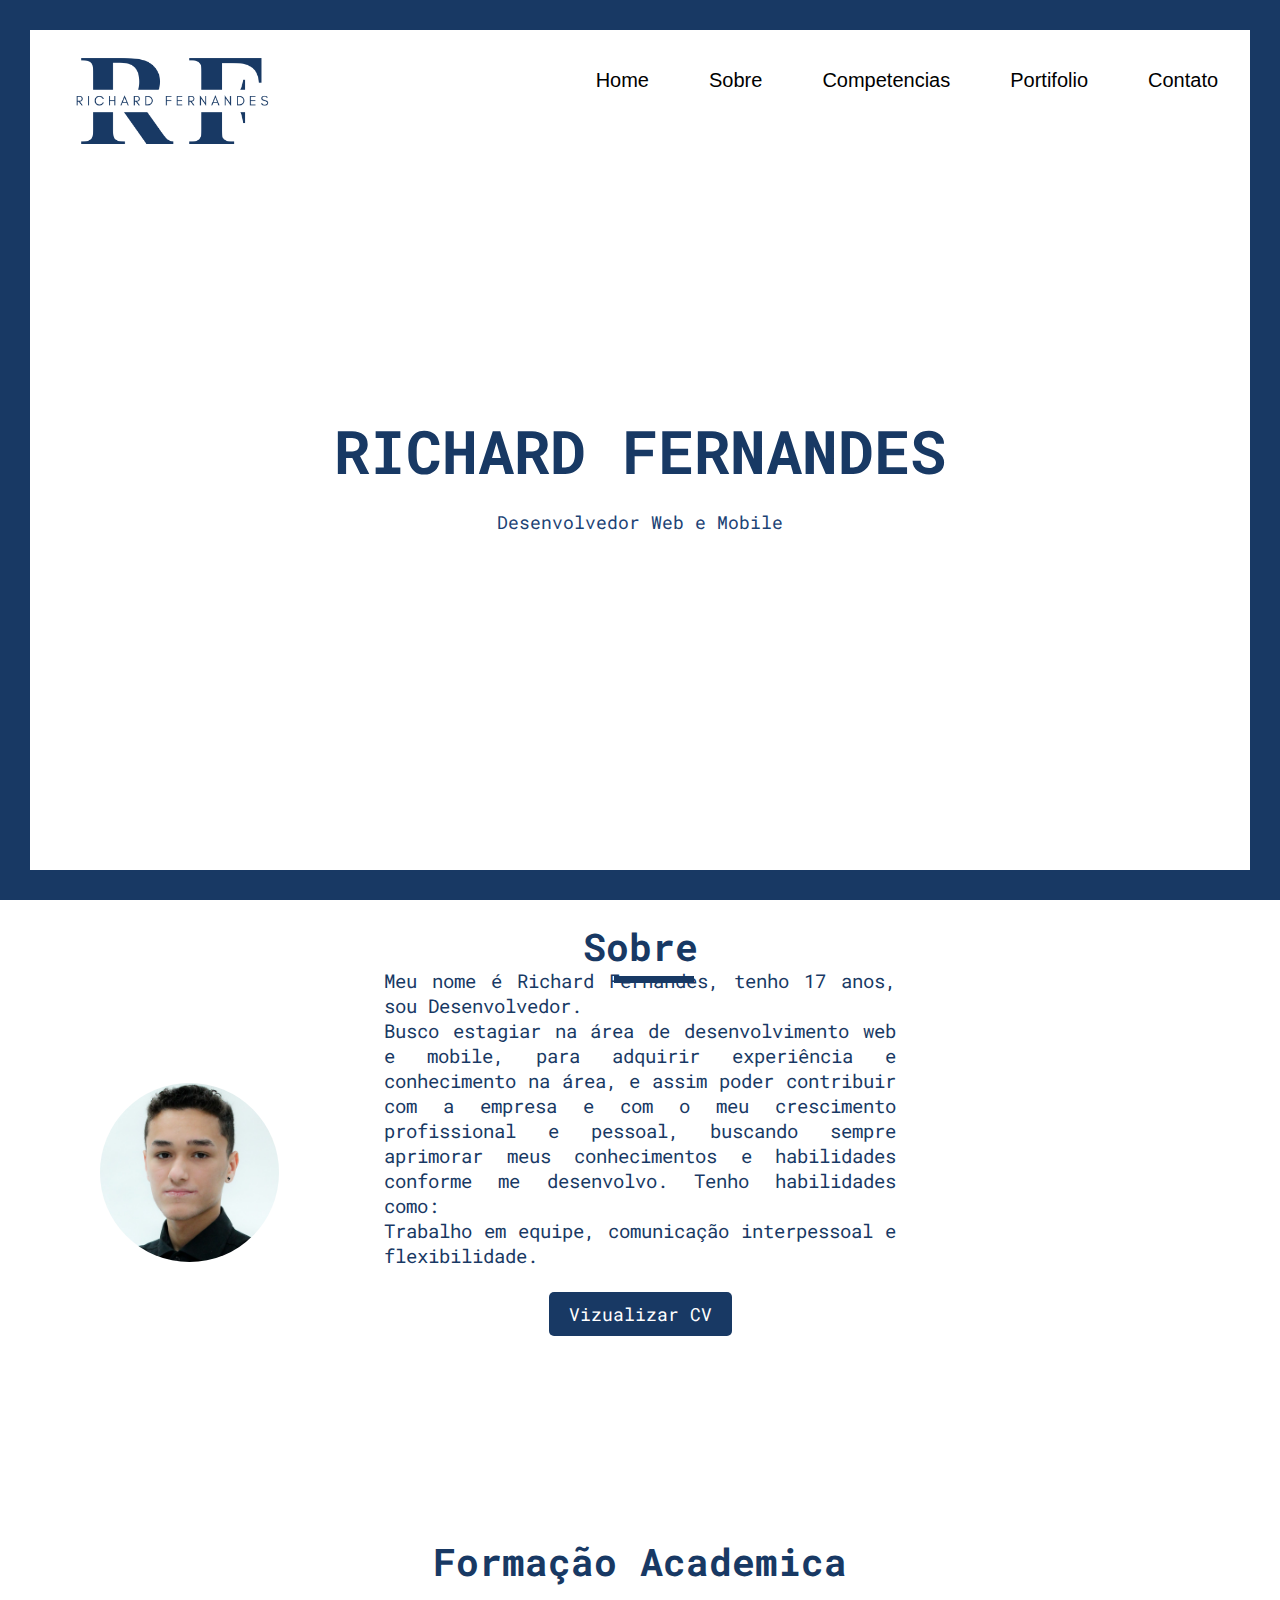
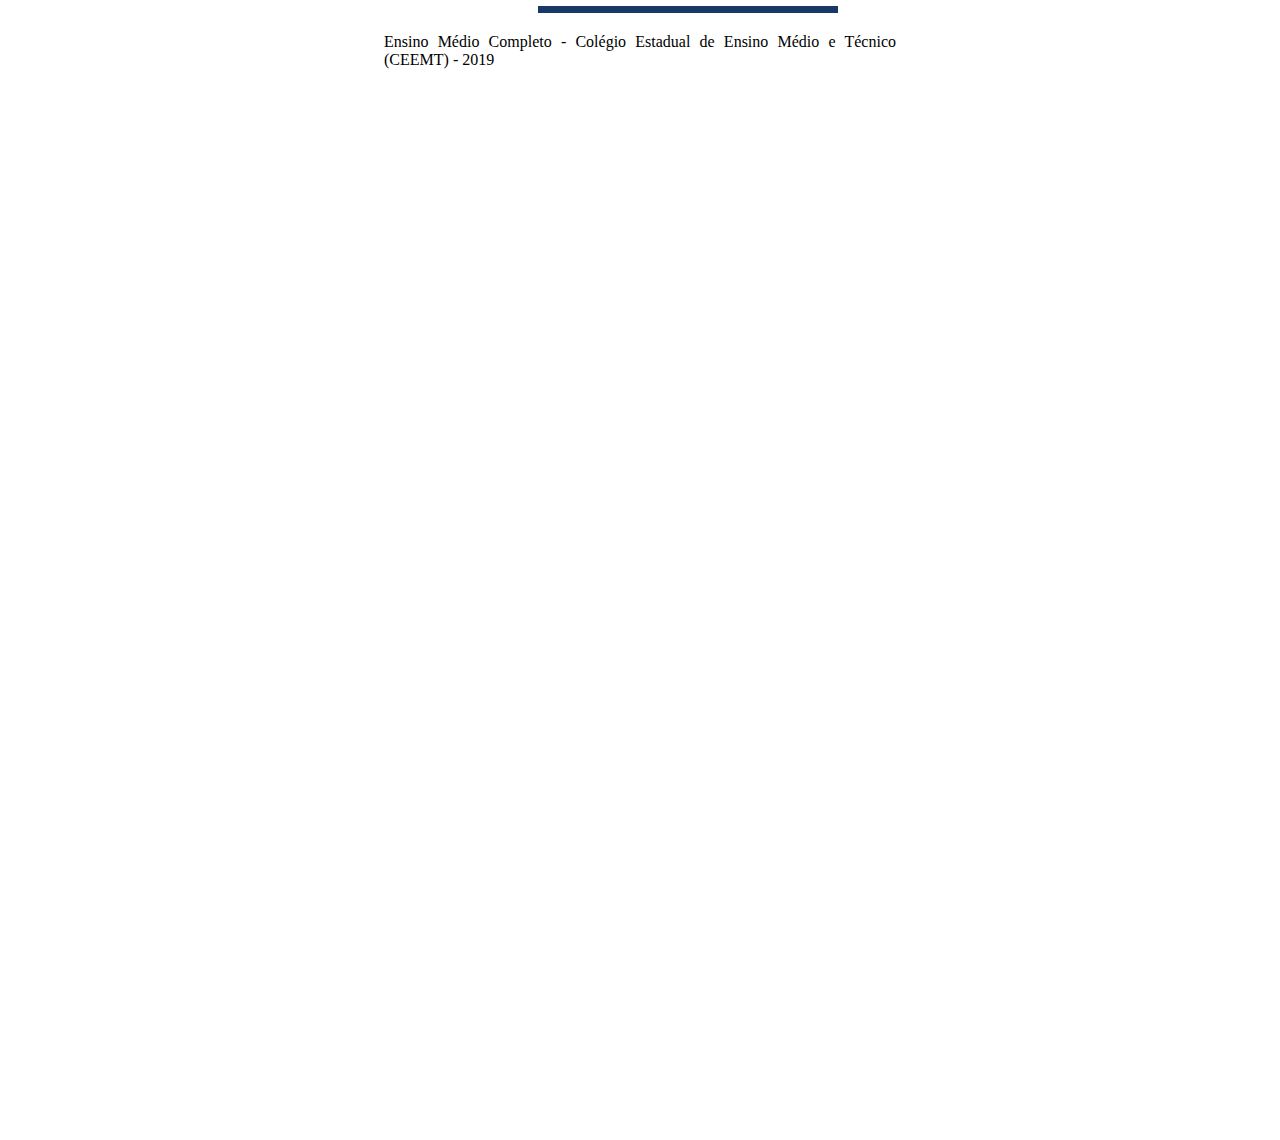
<file: index.html>
<html lang="pt-br">
  <head>
    <meta charset="UTF-8" />
    <meta name="viewport" content="width=device-width, initial-scale=1.0" />

    <title>Home</title>
    <link rel="stylesheet" href="lib/styles.css" />
    <link rel="preconnect" href="https://fonts.googleapis.com" />
    <link rel="preconnect" href="https://fonts.gstatic.com" crossorigin />
    <link
      href="https://fonts.googleapis.com/css2?family=Roboto+Mono:wght@100;400&display=swap"
      rel="stylesheet"
    />
  </head>
  <body>
    <div class="fundo">
      <header>
        <nav>
          <a href="#" class="logo"
            ><img
              src="assets/Logotipo Nome Monograma Minimalista Preto e Branco.png"
          /></a>
          <div class="mobile-menu">
            <div class="linha1"></div>
            <div class="linha2"></div>
            <div class="linha3"></div>
          </div>
          <ul class="navbar">
            <li><a href="Home.html">Home</a></li>
            <li><a href="Home.html">Sobre</a></li>
            <li><a href="Home.html">Competencias</a></li>
            <li><a href="Home.html">Portifolio</a></li>
            <li><a href="Home.html">Contato</a></li>
            <div class="button-fechar">
              <div class="button-line"></div>
              <div class="button-line1"></div>
            </div>
          </ul>
        </nav>
      </header>

      <div class="tittle">
        <h1>Richard fernandes</h1>
      </div>
      <div class="sub">
        <span>Desenvolvedor Web e Mobile</span>
      </div>
      <div class="titulo-sobre">
        <h1>Sobre</h1>
      </div>
      <div class="sobre-line"></div>
      <div class="foto-perfil"><img src="assets/1670347598937.jfif" /></div>
      <div class="sobre">
        <p>
          Meu nome é Richard Fernandes, tenho 17 anos, sou Desenvolvedor. <br />
          Busco estagiar na área de desenvolvimento web e mobile, para adquirir
          experiência e conhecimento na área, e assim poder contribuir com a
          empresa e com o meu crescimento profissional e pessoal, buscando
          sempre aprimorar meus conhecimentos e habilidades conforme me
          desenvolvo. Tenho habilidades como:<br />Trabalho em equipe,
          comunicação interpessoal e flexibilidade.
        </p>
      </div>
      <div class="btn">
        <a
          href="assets/Currículo azul simples.pdf"
          download="Currículo azul simples.pdf"
          type="application/pdf"
          ><button>Vizualizar CV</button></a
        >
      </div>
      <div class="formacao">
        <h1>Formação Academica</h1>
      </div>
      <div class="formacao-line"></div>
      <div class="formacao-texto">
        <p>
          Ensino Médio Completo - Colégio Estadual de Ensino Médio e Técnico
          (CEEMT) - 2019
        </p>
    </div>

    <div class="line-top"></div>
    <div class="line-bottom"></div>
    <div class="line-left"></div>
    <div class="line-right"></div>
    <script src="scripts/navbar.js"></script>
  </body>
</html>
</file>
<file: lib/styles.css>
* {
  margin: 0;
  padding: 0;
}
.logo img {
  width: 60%;
  margin-top: 10%;
}

.fundo {
  height: 300vh;
}
.line-top {
  left: 0;
  top: 0;
  width: 100%;
  height: 30px;
  background: #183964;
  content: "";
  position: fixed;
  z-index: 105;
}
.line-bottom {
  left: 0;
  top: auto;
  bottom: 0;
  width: 100%;
  height: 30px;
  content: "";
  position: fixed;
  background: #183964;
  z-index: 105;
}
.line-left {
  left: 0;
  top: 0;
  width: 30px;
  height: 100%;
  content: "";
  position: fixed;
  background: #183964;
  z-index: 105;
}
.line-right {
  left: auto;
  right: 0;
  top: 0;
  width: 30px;
  height: 100%;
  content: "";
  position: fixed;
  background: #183964;
  z-index: 105;
}

a {
  text-decoration: none;
  color: #000;
  font-size: 20px;
  font-family: Arial, Helvetica, sans-serif;
}
a:hover {
  color: #4770a7;
}

nav {
  display: flex;
  justify-content: space-around;
  align-items: center;
  font-weight: 400;
  color: #000;
  height: 9vh;
  margin-top: 40px;
  margin-right: 10px;
}
ul {
  display: flex;
  list-style: none;
}
li {
  padding: 0 30px;
}
.tittle {
  display: flex;
  justify-content: center;
  align-items: center;
  margin-top: 290px;
}
.tittle h1 {
  text-transform: uppercase;
  font-family: "Roboto Mono", monospace;
  color: #183964;
  font-size: 60px;
  word-break: normal;
}
.sub span {
  font-size: 18px;
  font-family: "Roboto Mono", monospace;
  color: #1c4375;
  font-weight: 400px;
  display: flex;
  justify-content: center;
  align-items: center;
}
.sub {
  display: flex;
  justify-content: center;
  align-items: center;
  margin-top: 20px;
}
.sub a {
  color: #1c4375;
  font-size: 18px;
  font-family: "Roboto Mono", monospace;
  font-weight: 400px;
  margin-left: 10%;
}
.mobile-menu div {
  width: 36px;
  height: 3px;
  background-color: #183964;
  margin: 8px;
  transition: all 0.3s ease-in-out;
}
.mobile-menu {
  cursor: pointer;
  display: none;
  margin-top: 35px;
  margin-right: 50px;
}
.logo-mobile {
  display: none;
}

.titulo-sobre {
  display: flex;
  justify-content: center;
  align-items: center;
  margin-top: 43vh;
  color: #183964;
  font-size: 19px;
  font-family: "Roboto Mono", monospace;
}

.sobre-line {
  background-color: #183964;
  height: 7px;
  width: 80px;
  margin-top: 5px;
  display: flex;
  justify-content: center;
  align-items: center;
  margin-left: 48%;
}
.foto-perfil img {
  width: 14%;
  margin: 100px;
  border-radius: 50%;
}
.sobre {
  display: flex;
  justify-content: center;
  align-items: center;
  margin-top: 10px;
  color: #183964;
  font-size: 19px;
  font-family: "Roboto Mono", monospace;
  width: 100%;
}
.sobre p {
  margin-top: -509px;
  margin-left: 30%;
  margin-right: 30%;
  text-align: justify;
}
.btn{
  display: flex;
  justify-content: center;
  align-items: center;
  margin-top: -80px;
}
.btn button{
  background-color: #183964;
  color: #fff;
  font-size: 18px;
  font-family: "Roboto Mono", monospace;
  border: none;
  padding: 10px 20px;
  border-radius: 5px;
  cursor: pointer;
  transition: all 0.3s ease-in-out;
}
.btn button:hover{
  background-color: #4770a7;
}
.formacao{
  display: flex;
  justify-content: center;
  align-items: center;
  margin-top: 200px;
  color: #183964;
  font-size: 19px;
  font-family: "Roboto Mono", monospace;
}
.formacao-line{
  background-color: #183964;
  height: 7px;
  width: 300px;
  margin-top: 20px;
  display: flex;
  justify-content: center;
  align-items: center;
  margin-left: 42%;
}
.formacao-texto p{
  margin-top: 20px;
  margin-left: 30%;
  margin-right: 30%;
  text-align: justify;
}

@media (max-width: 999px) {
  .fundo {
    overflow-x: hidden;
    position: relative;
  }
  .tittle h1 {
    font-size: 34px;
  }
  .line-bottom,
  .line-top {
    height: 15px;
  }
  .line-left,
  .line-right {
    width: 15px;
  }
  .mobile-menu {
    display: block;
  }
  .navbar {
    position: absolute;
    right: 0;
    top: 20vh;
    width: 100%;
    height: 100%;
    background-color: #fff;
    display: flex;
    flex-direction: column;
    justify-content: space-around;
    align-items: center;
    transform: translateX(100%);
    transition: transform 0.5s ease-in-out;
  }
  .navbar a {
    color: #183964;
  }
  .navbar li {
    margin-left: 0;
    opacity: 0;
  }
  .mobile-menu {
    display: block;
  }
  .navbar.active {
    transform: translateX(0);
  }
  .sobre-line {
    margin-left: 42%;
  }

  @keyframes navLinkFade {
    from {
      opacity: 0;
      transform: translateX(50px);
    }
    to {
      opacity: 1;
      transform: translateX(0px);
    }
  }

  .navbar.active li {
    animation: navLinkFade 0.5s ease forwards 0.3s;
  }

  .mobile-menu.active .linha1 {
    transform: rotate(-45deg) translate(-10px, 8px);
  }

  .mobile-menu.active .linha2 {
    opacity: 0;
  }

  .mobile-menu.active .linha3 {
    transform: rotate(45deg) translate(-5px, -8px);
  }
  .foto-perfil {
    display: flex;
    justify-content: center;
    align-items: center;
  }
  .foto-perfil img {
    width: 40%;
  }
  .sobre p {
    margin-left: 10%;
    margin-right: 10%;
    text-align: justify;
    margin-top: 0;
  }
  .btn{
    margin-top: 60px;
  }
  .formacao{
    margin-top: 100px;
    font-size: 17px;
  }
  .formacao-line{
    margin-left: 18%;
  }
}
</file>
